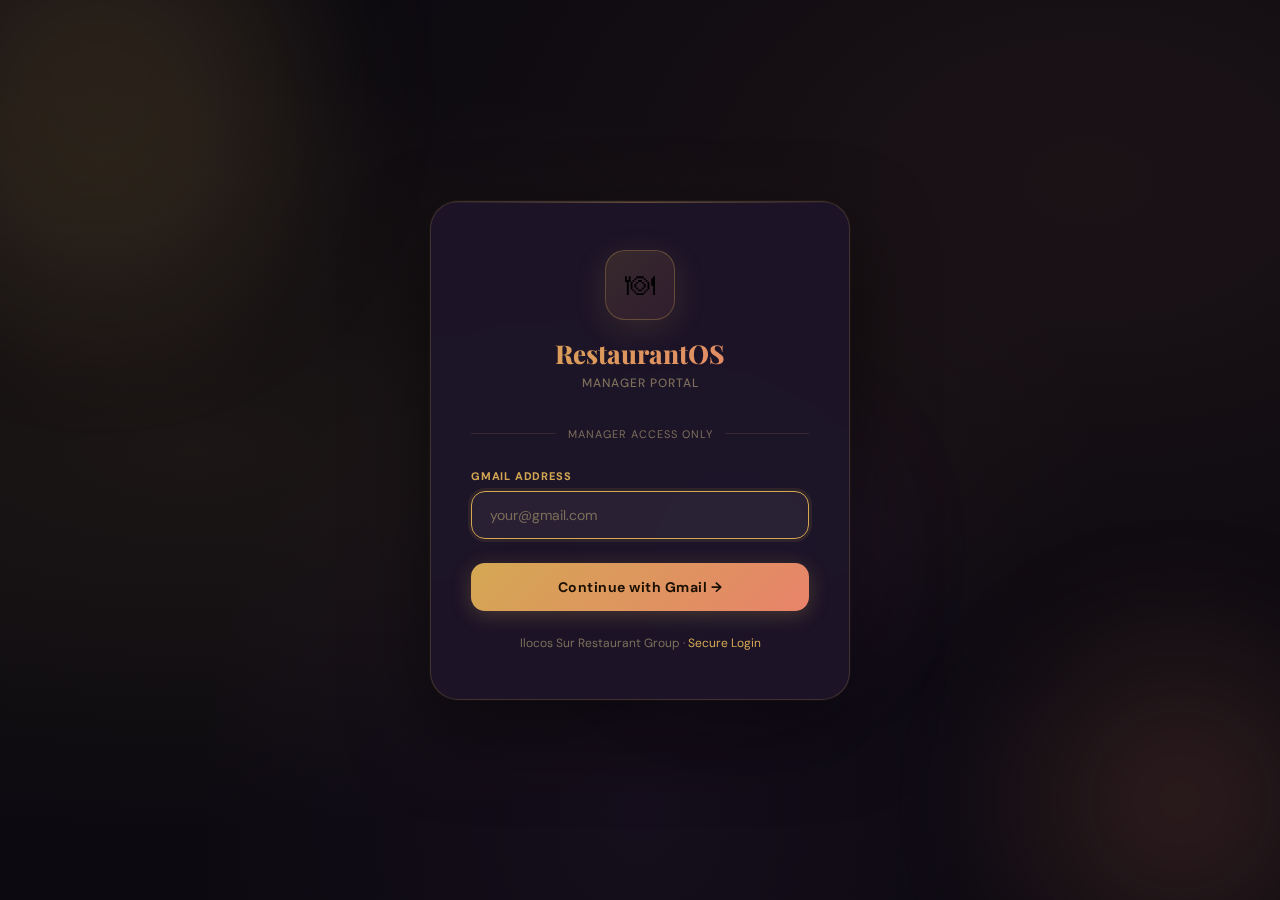
<file: index.html>
<!DOCTYPE html>
<html lang="en">
<head>
<meta charset="UTF-8">
<meta name="viewport" content="width=device-width, initial-scale=1.0">
<title>RestaurantOS — Manager Access</title>
<link rel="preconnect" href="https://fonts.googleapis.com">
<link href="https://fonts.googleapis.com/css2?family=Playfair+Display:wght@600;700;800&family=DM+Sans:wght@300;400;500;600&display=swap" rel="stylesheet">
<style>
*{margin:0;padding:0;box-sizing:border-box}
:root{
  --bg:#0c0a10;--gold:#d4a853;--gold2:#f0c96a;--rose:#e8836a;
  --surface:rgba(28,20,40,0.95);--border:rgba(212,168,83,0.2);
  --text:#f5f0e8;--muted:#7c6e5a;--grad:linear-gradient(135deg,#d4a853,#e8836a);
}
body{
  font-family:'DM Sans',sans-serif;
  background:var(--bg);
  min-height:100vh;
  display:flex;align-items:center;justify-content:center;
  background-image:
    radial-gradient(ellipse at 15% 50%,rgba(212,168,83,0.08) 0%,transparent 60%),
    radial-gradient(ellipse at 85% 20%,rgba(232,131,106,0.07) 0%,transparent 50%),
    radial-gradient(ellipse at 50% 90%,rgba(192,84,252,0.05) 0%,transparent 50%);
  padding:20px;
}

/* Floating orbs */
.orb{position:fixed;border-radius:50%;filter:blur(80px);opacity:0.15;pointer-events:none}
.orb1{width:400px;height:400px;background:#d4a853;top:-100px;left:-100px;animation:float1 8s ease-in-out infinite}
.orb2{width:300px;height:300px;background:#e8836a;bottom:-50px;right:-50px;animation:float2 10s ease-in-out infinite}
.orb3{width:200px;height:200px;background:#a855f7;top:50%;left:50%;animation:float3 12s ease-in-out infinite}
@keyframes float1{0%,100%{transform:translate(0,0)}50%{transform:translate(30px,30px)}}
@keyframes float2{0%,100%{transform:translate(0,0)}50%{transform:translate(-20px,-30px)}}
@keyframes float3{0%,100%{transform:translate(-50%,-50%)}50%{transform:translate(-45%,-55%)}}

.login-card{
  background:var(--surface);
  border:1px solid var(--border);
  border-radius:28px;
  padding:48px 40px;
  width:100%;max-width:420px;
  backdrop-filter:blur(20px);
  box-shadow:0 32px 80px rgba(0,0,0,0.5),0 0 0 1px rgba(212,168,83,0.05);
  animation:cardIn 0.6s cubic-bezier(0.34,1.56,0.64,1);
  position:relative;overflow:hidden;
}
@keyframes cardIn{from{opacity:0;transform:translateY(30px) scale(0.95)}to{opacity:1;transform:translateY(0) scale(1)}}

.card-shine{
  position:absolute;top:0;left:0;right:0;height:1px;
  background:linear-gradient(90deg,transparent,rgba(212,168,83,0.4),transparent);
}

.logo-wrap{text-align:center;margin-bottom:36px}
.logo-icon{
  width:70px;height:70px;
  background:linear-gradient(135deg,rgba(212,168,83,0.15),rgba(232,131,106,0.1));
  border:1px solid rgba(212,168,83,0.3);
  border-radius:20px;
  display:inline-flex;align-items:center;justify-content:center;
  font-size:30px;margin-bottom:16px;
  box-shadow:0 8px 32px rgba(212,168,83,0.15);
}
.logo-name{
  font-family:'Playfair Display',serif;
  font-size:26px;font-weight:800;
  background:var(--grad);
  -webkit-background-clip:text;-webkit-text-fill-color:transparent;
  background-clip:text;
}
.logo-sub{font-size:12px;color:var(--muted);margin-top:4px;letter-spacing:1px;text-transform:uppercase;font-weight:500}

.divider-line{
  display:flex;align-items:center;gap:12px;margin-bottom:28px;
}
.divider-line span{font-size:11px;color:var(--muted);white-space:nowrap;text-transform:uppercase;letter-spacing:1px}
.divider-line::before,.divider-line::after{content:'';flex:1;height:1px;background:rgba(212,168,83,0.15)}

.input-wrap{position:relative;margin-bottom:16px}
.input-label{font-size:11px;color:var(--gold);font-weight:700;letter-spacing:0.8px;text-transform:uppercase;display:block;margin-bottom:8px}
.input{
  width:100%;padding:14px 18px;
  background:rgba(255,255,255,0.04);
  border:1px solid rgba(212,168,83,0.15);
  border-radius:14px;color:var(--text);
  font-size:14px;font-family:'DM Sans',sans-serif;
  outline:none;transition:all 0.25s;
}
.input:focus{border-color:var(--gold);box-shadow:0 0 0 3px rgba(212,168,83,0.1);background:rgba(255,255,255,0.06)}
.input::placeholder{color:var(--muted)}

.btn-login{
  width:100%;padding:15px;
  background:var(--grad);
  color:#1a0f00;font-weight:700;font-size:14px;
  font-family:'DM Sans',sans-serif;letter-spacing:0.5px;
  border:none;border-radius:14px;cursor:pointer;
  transition:all 0.3s;margin-top:8px;
  box-shadow:0 4px 20px rgba(212,168,83,0.25);
}
.btn-login:hover{transform:translateY(-2px);box-shadow:0 8px 30px rgba(212,168,83,0.4)}
.btn-login:active{transform:translateY(0)}

.error-msg{
  background:rgba(248,113,113,0.1);
  border:1px solid rgba(248,113,113,0.25);
  border-radius:10px;padding:12px 16px;
  color:#f87171;font-size:13px;
  margin-top:14px;display:none;
  animation:shake 0.3s ease;
}
@keyframes shake{0%,100%{transform:translateX(0)}25%{transform:translateX(-6px)}75%{transform:translateX(6px)}}

.footer-note{text-align:center;margin-top:24px;font-size:12px;color:var(--muted)}
.footer-note span{color:var(--gold)}
</style>
</head>
<body>
<div class="orb orb1"></div>
<div class="orb orb2"></div>
<div class="orb orb3"></div>

<div class="login-card">
  <div class="card-shine"></div>

  <div class="logo-wrap">
    <div class="logo-icon">🍽</div>
    <div class="logo-name">RestaurantOS</div>
    <div class="logo-sub">Manager Portal</div>
  </div>

  <div class="divider-line"><span>Manager Access Only</span></div>

  <label class="input-label">Gmail Address</label>
  <div class="input-wrap">
    <input class="input" id="emailInput" type="email" placeholder="your@gmail.com" autocomplete="email">
  </div>

  <button class="btn-login" onclick="signIn()">Continue with Gmail →</button>

  <div class="error-msg" id="errorMsg">Access denied. Only the authorized manager can sign in.</div>

  <div class="footer-note">Ilocos Sur Restaurant Group · <span>Secure Login</span></div>
</div>

<script>
var MANAGER_EMAIL = localStorage.getItem('managerEmail') || '';

function signIn(){
  var email = document.getElementById('emailInput').value.trim().toLowerCase();
  if(!email){showError('Please enter your Gmail address.');return;}
  if(!email.includes('@gmail.com')){showError('Please use a valid Gmail address.');return;}

  if(!MANAGER_EMAIL){
    // First time setup
    localStorage.setItem('managerEmail', email);
    localStorage.setItem('isLoggedIn', 'true');
    window.location.href = 'setup-pin.html';
    return;
  }

  if(email !== MANAGER_EMAIL.toLowerCase()){
    showError('Access denied. Only the authorized manager can sign in.');
    return;
  }

  localStorage.setItem('isLoggedIn', 'true');
  window.location.href = 'pin-login.html';
}

function showError(msg){
  var el = document.getElementById('errorMsg');
  el.textContent = msg;
  el.style.display = 'block';
  setTimeout(function(){el.style.display='none'}, 4000);
}

document.getElementById('emailInput').addEventListener('keypress', function(e){
  if(e.key === 'Enter') signIn();
});

// Auto-focus
document.getElementById('emailInput').focus();
</script>
</body>
</html>
</file>
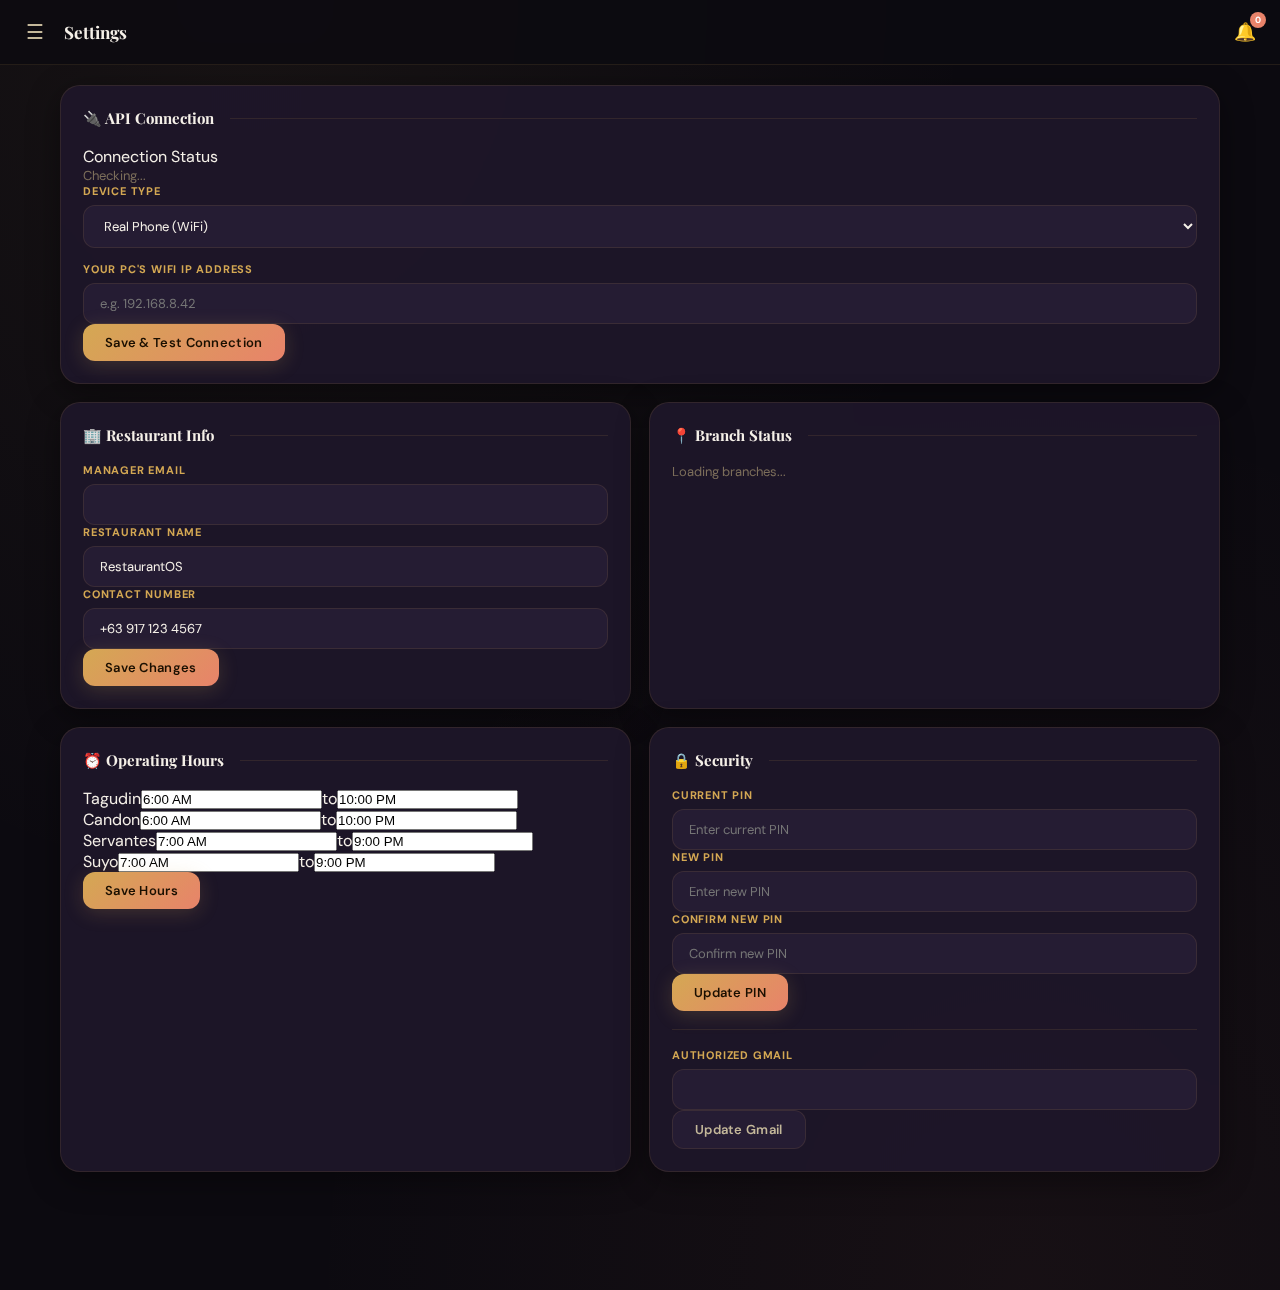
<file: settings.html>
<!DOCTYPE html>
<html lang="en">
<head>
<meta charset="UTF-8">
<meta name="viewport" content="width=device-width, initial-scale=1.0">
<title>Settings</title>
<style>
@import url('https://fonts.googleapis.com/css2?family=Playfair+Display:wght@600;700;800&family=DM+Sans:wght@300;400;500;600;700&display=swap');
:root{
  --bg:#0c0a10;
  --bg2:#110d18;
  --surface:rgba(30,22,42,0.9);
  --surface2:rgba(40,30,55,0.8);
  --surface3:rgba(50,38,68,0.6);
  --border:rgba(212,168,83,0.12);
  --border2:rgba(212,168,83,0.25);
  --gold:#d4a853;
  --gold2:#f0c96a;
  --rose:#e8836a;
  --accent:var(--gold);
  --accent2:#60a5fa;
  --accent3:#4ade80;
  --accent4:#c084fc;
  --text:#f5f0e8;
  --text2:#c4b89a;
  --muted:#7c6e5a;
  --open:#4ade80;
  --busy:#fbbf24;
  --closed:#f87171;
  --grad:linear-gradient(135deg,#d4a853,#e8836a);
  --grad2:linear-gradient(135deg,#1e162a,#2d1f3d);
  --shadow:0 8px 32px rgba(0,0,0,0.4);
  --shadow-gold:0 4px 20px rgba(212,168,83,0.2);
  --glow:0 0 20px rgba(212,168,83,0.15);
}
*{margin:0;padding:0;box-sizing:border-box}
body{
  font-family:'DM Sans',sans-serif;
  background:var(--bg);
  color:var(--text);
  min-height:100vh;
  background-image:
    radial-gradient(ellipse at 20% 0%,rgba(212,168,83,0.06) 0%,transparent 50%),
    radial-gradient(ellipse at 80% 100%,rgba(232,131,106,0.05) 0%,transparent 50%);
}
.page{padding:20px 20px 100px;max-width:1200px;margin:0 auto}
.card{
  background:var(--surface);
  border:1px solid var(--border);
  border-radius:20px;
  padding:22px;
  margin-bottom:18px;
  backdrop-filter:blur(12px);
  box-shadow:var(--shadow);
  transition:border-color 0.3s;
}
.card:hover{border-color:var(--border2)}
.card-title{
  font-family:'Playfair Display',serif;
  font-size:15px;
  font-weight:700;
  margin-bottom:18px;
  color:var(--text);
  display:flex;
  align-items:center;
  gap:8px;
}
.card-title::after{content:'';flex:1;height:1px;background:var(--border);margin-left:8px}

/* BUTTONS */
.btn{padding:10px 22px;border-radius:12px;border:none;cursor:pointer;font-size:13px;font-weight:600;font-family:'DM Sans',sans-serif;transition:all 0.25s;letter-spacing:0.3px}
.btn-primary{background:var(--grad);color:#1a0f00;box-shadow:var(--shadow-gold)}
.btn-primary:hover{transform:translateY(-2px);box-shadow:0 8px 25px rgba(212,168,83,0.35)}
.btn-primary:active{transform:translateY(0)}
.btn-secondary{background:var(--surface2);color:var(--text2);border:1px solid var(--border)}
.btn-secondary:hover{border-color:var(--border2);color:var(--text)}
.btn-danger{background:rgba(248,113,113,0.12);color:var(--closed);border:1px solid rgba(248,113,113,0.25)}
.btn-danger:hover{background:rgba(248,113,113,0.2)}
.btn-success{background:rgba(74,222,128,0.12);color:var(--open);border:1px solid rgba(74,222,128,0.25)}
.btn-success:hover{background:rgba(74,222,128,0.2)}
.btn-sm{padding:7px 14px;font-size:12px;border-radius:9px}

/* INPUTS */
.input{
  width:100%;
  padding:11px 16px;
  background:var(--surface2);
  border:1px solid var(--border);
  border-radius:12px;
  color:var(--text);
  font-size:13px;
  font-family:'DM Sans',sans-serif;
  outline:none;
  transition:all 0.2s;
}
.input:focus{border-color:var(--gold);box-shadow:0 0 0 3px rgba(212,168,83,0.1)}
select.input{cursor:pointer}

/* TAGS */
.tag{display:inline-flex;align-items:center;padding:4px 12px;border-radius:20px;font-size:11px;font-weight:600;letter-spacing:0.5px;text-transform:uppercase}
.tag-open,.tag-confirmed,.tag-instock{background:rgba(74,222,128,0.12);color:var(--open);border:1px solid rgba(74,222,128,0.2)}
.tag-busy,.tag-pending,.tag-low,.tag-seated{background:rgba(251,191,36,0.12);color:var(--busy);border:1px solid rgba(251,191,36,0.2)}
.tag-closed,.tag-cancelled,.tag-outofstock,.tag-absent{background:rgba(248,113,113,0.12);color:var(--closed);border:1px solid rgba(248,113,113,0.2)}
.tag-info,.tag-off{background:rgba(96,165,250,0.12);color:var(--accent2);border:1px solid rgba(96,165,250,0.2)}

/* TABLE */
table{width:100%;border-collapse:collapse}
th{font-size:10px;font-weight:700;color:var(--gold);text-transform:uppercase;letter-spacing:1.5px;padding:12px 14px;text-align:left;border-bottom:1px solid var(--border2)}
td{padding:13px 14px;font-size:13px;border-bottom:1px solid var(--border);vertical-align:middle;color:var(--text2)}
td:first-child{color:var(--text);font-weight:500}
tr:last-child td{border-bottom:none}
tr:hover td{background:rgba(212,168,83,0.03);color:var(--text)}

/* STATS */
.stat-val{font-family:'Playfair Display',serif;font-size:28px;font-weight:800;background:var(--grad);-webkit-background-clip:text;-webkit-text-fill-color:transparent;background-clip:text}
.stat-label{font-size:11px;color:var(--muted);margin-top:6px;text-transform:uppercase;letter-spacing:1px;font-weight:600}

/* GRIDS */
.grid-2{display:grid;grid-template-columns:1fr 1fr;gap:18px}
.grid-3{display:grid;grid-template-columns:repeat(3,1fr);gap:16px}
.grid-4{display:grid;grid-template-columns:repeat(4,1fr);gap:14px;margin-bottom:20px}

/* MODAL */
.modal-bg{display:none;position:fixed;inset:0;background:rgba(0,0,0,0.75);backdrop-filter:blur(4px);z-index:500;align-items:center;justify-content:center}
.modal-bg.open{display:flex}
.modal{
  background:var(--bg2);
  border:1px solid var(--border2);
  border-radius:24px;
  padding:28px;
  width:90%;
  max-width:460px;
  max-height:90vh;
  overflow-y:auto;
  box-shadow:0 24px 60px rgba(0,0,0,0.6),var(--shadow-gold);
  animation:modalIn 0.3s cubic-bezier(0.34,1.56,0.64,1);
}
@keyframes modalIn{from{opacity:0;transform:scale(0.92) translateY(20px)}to{opacity:1;transform:scale(1) translateY(0)}}
.modal-title{font-family:'Playfair Display',serif;font-size:18px;font-weight:700;margin-bottom:20px;color:var(--text)}
.form-group{margin-bottom:16px}
.form-label{font-size:11px;color:var(--gold);margin-bottom:7px;display:block;font-weight:700;text-transform:uppercase;letter-spacing:0.8px}
.modal-actions{display:flex;gap:10px;justify-content:flex-end;margin-top:24px}

/* TOPBAR */
.topbar{
  position:sticky;top:0;
  display:flex;align-items:center;gap:14px;
  padding:14px 20px;
  background:rgba(12,10,16,0.85);
  backdrop-filter:blur(20px);
  border-bottom:1px solid var(--border);
  z-index:100;
}
.burger-btn{background:none;border:none;color:var(--text2);font-size:20px;cursor:pointer;padding:6px;border-radius:8px;transition:all 0.2s}
.burger-btn:hover{color:var(--gold);background:rgba(212,168,83,0.1)}
.topbar-title{font-family:'Playfair Display',serif;font-weight:700;font-size:17px;flex:1;color:var(--text)}
.topbar-right{display:flex;align-items:center;gap:14px}
.topbar-clock{font-size:11px;color:var(--muted);font-weight:500}
.notif-badge{position:relative;cursor:pointer;font-size:18px;padding:4px}
.badge-count{position:absolute;top:-4px;right:-6px;background:var(--rose);color:white;font-size:9px;font-weight:700;width:16px;height:16px;border-radius:50%;display:flex;align-items:center;justify-content:center}

/* NAV DRAWER */
.nav-overlay{display:none;position:fixed;inset:0;background:rgba(0,0,0,0.65);backdrop-filter:blur(2px);z-index:200}
.nav-overlay.open{display:block}
.nav-drawer{
  position:fixed;top:0;left:0;bottom:0;width:280px;
  background:linear-gradient(180deg,#0f0a18 0%,#150f22 100%);
  border-right:1px solid var(--border2);
  z-index:300;
  transform:translateX(-100%);
  transition:transform 0.35s cubic-bezier(0.4,0,0.2,1);
  display:flex;flex-direction:column;overflow-y:auto;
}
.nav-drawer.open{transform:translateX(0)}
.nav-header{padding:28px 20px 16px;position:relative}
.nav-logo{font-family:'Playfair Display',serif;font-weight:800;font-size:20px;background:var(--grad);-webkit-background-clip:text;-webkit-text-fill-color:transparent;background-clip:text}
.nav-subtitle{font-size:11px;color:var(--muted);margin-top:3px;letter-spacing:0.5px}
.nav-email{font-size:11px;color:var(--text2);padding:0 20px 14px}
.nav-close{position:absolute;top:24px;right:16px;background:var(--surface2);border:1px solid var(--border);color:var(--muted);width:30px;height:30px;border-radius:8px;cursor:pointer;font-size:13px;transition:all 0.2s}
.nav-close:hover{color:var(--text);border-color:var(--border2)}
.nav-divider{height:1px;background:var(--border);margin:4px 0}
.nav-links{flex:1;padding:8px 12px}
.nav-item{display:flex;align-items:center;gap:12px;padding:12px 14px;border-radius:12px;cursor:pointer;color:var(--muted);font-size:13px;font-weight:500;margin-bottom:2px;transition:all 0.2s}
.nav-item:hover{background:rgba(212,168,83,0.07);color:var(--text2)}
.nav-item.active{background:rgba(212,168,83,0.12);color:var(--gold);font-weight:600;border:1px solid rgba(212,168,83,0.15)}
.nav-icon{font-size:16px;width:22px;text-align:center}
.nav-active-dot{width:6px;height:6px;background:var(--gold);border-radius:50%;margin-left:auto;box-shadow:0 0 6px rgba(212,168,83,0.6)}
.nav-logout{padding:12px 20px 20px;color:var(--closed)!important;font-weight:500}

/* ANIMATIONS */
.fade-in{animation:fadeIn 0.4s ease}
@keyframes fadeIn{from{opacity:0;transform:translateY(12px)}to{opacity:1;transform:translateY(0)}}
.stagger>*{animation:fadeIn 0.4s ease both}
.stagger>*:nth-child(1){animation-delay:0.05s}
.stagger>*:nth-child(2){animation-delay:0.1s}
.stagger>*:nth-child(3){animation-delay:0.15s}
.stagger>*:nth-child(4){animation-delay:0.2s}

/* MISC */
.loading{text-align:center;padding:48px;color:var(--muted);font-size:13px}
.loading::before{content:'✦';display:block;font-size:24px;margin-bottom:12px;animation:spin 2s linear infinite;color:var(--gold)}
@keyframes spin{to{transform:rotate(360deg)}}
.error-box{background:rgba(248,113,113,0.08);border:1px solid rgba(248,113,113,0.2);border-radius:12px;padding:16px;color:var(--closed);font-size:13px;margin-bottom:16px}
.empty-state{text-align:center;padding:60px 20px;color:var(--muted)}
.empty-state-icon{font-size:40px;margin-bottom:12px;opacity:0.5}
.section-header{display:flex;align-items:center;justify-content:space-between;margin-bottom:18px}
.section-title{font-family:'Playfair Display',serif;font-size:16px;font-weight:700;color:var(--text)}
.divider{height:1px;background:var(--border);margin:18px 0}
@media(max-width:768px){.grid-3,.grid-4{grid-template-columns:1fr 1fr}.grid-2{grid-template-columns:1fr}}
</style>
</head>
<body>

<div class="nav-overlay" id="navOverlay" onclick="closeNav()"></div>
<div class="nav-drawer" id="navDrawer">
  <div class="nav-header">
    <div class="nav-logo">✦ RestaurantOS</div>
    <div class="nav-subtitle">Admin Panel</div>
    <button class="nav-close" onclick="closeNav()">✕</button>
  </div>
  <div class="nav-email" id="navEmail"></div>
  <div class="nav-divider"></div>
  <nav class="nav-links" id="navLinks"></nav>
  <div class="nav-divider"></div>
  <div class="nav-item nav-logout" onclick="logout()"><span class="nav-icon">🚪</span><span>Logout</span></div>
</div>

<div class="topbar">
  <button class="burger-btn" onclick="openNav()">☰</button>
  <div class="topbar-title">Settings</div>
  <div class="topbar-right">
    <span class="topbar-clock" id="topClock"></span>
    <span class="notif-badge" onclick="go('notifications.html')">🔔<span class="badge-count" id="notifCount">0</span></span>
  </div>
</div>

<div class="page fade-in">

  <!-- API CONNECTION -->
  <div class="card">
    <div class="card-title">🔌 API Connection</div>
    <div class="api-box">
      <div class="api-label">Connection Status</div>
      <div id="connStatus" style="font-size:13px;color:var(--muted)">Checking...</div>
    </div>
    <div class="form-label">Device Type</div>
    <select class="input" id="deviceType" onchange="switchDevice()" style="margin-bottom:14px">
      <option value="phone">Real Phone (WiFi)</option>
      <option value="emulator">Emulator</option>
    </select>
    <div class="form-label">Your PC's WiFi IP Address</div>
    <input class="input" id="phoneIP" placeholder="e.g. 192.168.8.42">
    <button class="btn btn-primary" onclick="saveIP()">Save &amp; Test Connection</button>
  </div>

  <div class="grid-2">
    <!-- RESTAURANT INFO -->
    <div class="card">
      <div class="card-title">🏢 Restaurant Info</div>
      <label class="form-label">Manager Email</label>
      <input class="input" id="settEmail">
      <label class="form-label">Restaurant Name</label>
      <input class="input" id="settName" value="RestaurantOS">
      <label class="form-label">Contact Number</label>
      <input class="input" id="settContact" value="+63 917 123 4567">
      <button class="btn btn-primary" onclick="alert('Settings saved!')">Save Changes</button>
    </div>

    <!-- BRANCH INFO -->
    <div class="card">
      <div class="card-title">📍 Branch Status</div>
      <div id="branchBoxes"><div style="color:var(--muted);font-size:13px">Loading branches...</div></div>
    </div>
  </div>

  <div class="grid-2">
    <!-- OPERATING HOURS -->
    <div class="card">
      <div class="card-title">⏰ Operating Hours</div>
      <div class="hours-row"><span class="hours-label">Tagudin</span><input class="hours-input" value="6:00 AM"><span class="sep">to</span><input class="hours-input" value="10:00 PM"></div>
      <div class="hours-row"><span class="hours-label">Candon</span><input class="hours-input" value="6:00 AM"><span class="sep">to</span><input class="hours-input" value="10:00 PM"></div>
      <div class="hours-row"><span class="hours-label">Servantes</span><input class="hours-input" value="7:00 AM"><span class="sep">to</span><input class="hours-input" value="9:00 PM"></div>
      <div class="hours-row"><span class="hours-label">Suyo</span><input class="hours-input" value="7:00 AM"><span class="sep">to</span><input class="hours-input" value="9:00 PM"></div>
      <button class="btn btn-primary" onclick="alert('Hours saved!')">Save Hours</button>
    </div>

    <!-- SECURITY -->
    <div class="card">
      <div class="card-title">🔒 Security</div>
      <label class="form-label">Current PIN</label>
      <input class="input" type="password" placeholder="Enter current PIN" maxlength="4">
      <label class="form-label">New PIN</label>
      <input class="input" id="newPin" type="password" placeholder="Enter new PIN" maxlength="4">
      <label class="form-label">Confirm New PIN</label>
      <input class="input" id="confirmPin" type="password" placeholder="Confirm new PIN" maxlength="4">
      <button class="btn btn-primary" onclick="updatePin()">Update PIN</button>
      <div class="divider"></div>
      <label class="form-label">Authorized Gmail</label>
      <input class="input" id="settGmail">
      <button class="btn btn-secondary" onclick="updateGmail()">Update Gmail</button>
    </div>
  </div>

</div>

<script>
if(localStorage.getItem('isLoggedIn')!=='true')window.location.href='index.html';
if(sessionStorage.getItem('pinVerified')!=='true')window.location.href='pin-login.html';

var API = 'https://railway-api-production-31fd.up.railway.app/';

function apiGet(ep){
  return fetch(API+ep).then(function(r){return r.json()}).catch(function(e){console.error(e);return null});
}
function apiPost(ep,data){
  return fetch(API+ep,{method:'POST',headers:{'Content-Type':'application/json'},body:JSON.stringify(data)}).then(function(r){return r.json()}).catch(function(e){console.error(e);return null});
},body:JSON.stringify(data)}).then(function(r){return r.json()}).catch(function(e){console.error(e);return null});
}

var NAV=[
  {id:'dashboard',   icon:'🏠',label:'Dashboard',          file:'dashboard.html'},
  {id:'reservations',icon:'📅',label:'Reservations',        file:'reservations.html'},
  {id:'menu',        icon:'🍽',label:'Menu Management',     file:'menu.html'},
  {id:'inventory',   icon:'📦',label:'Inventory',           file:'inventory.html'},
  {id:'staff',       icon:'👥',label:'Staff Management',    file:'staff.html'},
  {id:'billing',     icon:'💰',label:'Billing & Payments',  file:'billing.html'},
  {id:'events',      icon:'🗓',label:'Event Scheduler',     file:'events.html'},
  {id:'reports',     icon:'📊',label:'Reports & Analytics', file:'reports.html'},
  {id:'feedback',    icon:'⭐',label:'Customer Feedback',   file:'feedback.html'},
  {id:'notifications',icon:'🔔',label:'Notifications',      file:'notifications.html'},
  {id:'settings',    icon:'⚙️',label:'Settings',            file:'settings.html'},
];
document.getElementById('navEmail').textContent=localStorage.getItem('managerEmail')||'';
var nh='';
for(var i=0;i<NAV.length;i++){
  var n=NAV[i];var a=n.id==='settings';
  nh+='<div class="nav-item'+(a?' active':'')+'" onclick="go(\''+n.file+'\')"><span class="nav-icon">'+n.icon+'</span><span>'+n.label+'</span>'+(a?'<span class="nav-active-dot"></span>':'')+'</div>';
}
document.getElementById('navLinks').innerHTML=nh;

function openNav(){document.getElementById('navDrawer').classList.add('open');document.getElementById('navOverlay').classList.add('open')}
function closeNav(){document.getElementById('navDrawer').classList.remove('open');document.getElementById('navOverlay').classList.remove('open')}
function go(f){window.location.href=f}
function logout(){sessionStorage.clear();window.location.href='pin-login.html'}
(function tick(){var el=document.getElementById('topClock');if(el)el.textContent=new Date().toLocaleString('en-PH',{month:'short',day:'numeric',hour:'2-digit',minute:'2-digit'});setTimeout(tick,1000)})();

// Fill saved values
document.getElementById('settEmail').value=localStorage.getItem('managerEmail')||'';
document.getElementById('settGmail').value=localStorage.getItem('managerEmail')||'';
document.getElementById('phoneIP').value=savedIP;
document.getElementById('deviceType').value=USE_EMULATOR?'emulator':'phone';

// Check connection
function checkConnection(){
  var el=document.getElementById('connStatus');
  el.innerHTML='<span class="status-dot" style="background:var(--busy)"></span> Connecting to Railway...';
  apiGet('branches.php').then(function(data){
    if(data && data.length){
      el.innerHTML='<span class="status-dot" style="background:var(--open)"></span> ✅ Connected — database is live!';
      loadBranches();
    } else {
      el.innerHTML='<span class="status-dot" style="background:var(--closed)"></span> ❌ Cannot connect. Check XAMPP is running.';
    }
  });
}

// Load branches
function loadBranches(){
  apiGet('branches.php').then(function(data){
    if(!data)return;
    var html='';
    for(var i=0;i<data.length;i++){
      var b=data[i];
      var tc=b.status==='open'?'tag-open':b.status==='busy'?'tag-busy':'tag-closed';
      html+='<div class="branch-box"><div class="branch-row"><strong>'+b.name+'</strong><span class="tag '+tc+'">'+b.status+'</span></div>'
        +'<select class="input" style="margin-bottom:0" onchange="updateBranchStatus('+b.id+',this.value)">'
        +'<option value="open"'+(b.status==='open'?' selected':'')+'>Open</option>'
        +'<option value="busy"'+(b.status==='busy'?' selected':'')+'>Busy</option>'
        +'<option value="closed"'+(b.status==='closed'?' selected':'')+'>Closed</option>'
        +'</select></div>';
    }
    document.getElementById('branchBoxes').innerHTML=html;
  });
}

function updateBranchStatus(id, status){
  apiPost('branches.php',{id:id,status:status}).then(function(res){
    if(res&&res.success)loadBranches();
  });
}

function switchDevice(){
  var val=document.getElementById('deviceType').value;
  USE_EMULATOR=val==='emulator';
  localStorage.setItem('useEmulator',USE_EMULATOR);
  API=USE_EMULATOR?EMULATOR_URL:PHONE_URL;
  checkConnection();
}

function saveIP(){
  var ip=document.getElementById('phoneIP').value.trim();
  if(!ip){alert('Enter an IP address');return;}
  localStorage.setItem('phoneIP',ip);
  PHONE_URL='http://'+ip+'/restaurant-api/api/';
  if(!USE_EMULATOR)API=PHONE_URL;
  checkConnection();
}

function updatePin(){
  var np=document.getElementById('newPin').value;
  var cp=document.getElementById('confirmPin').value;
  if(np.length!==4){alert('PIN must be 4 digits');return;}
  if(np!==cp){alert('PINs do not match');return;}
  localStorage.setItem('managerPin',np);
  apiPost('settings.php',{update_pin:true,pin:np}).then(function(){alert('PIN updated!')});
}

function updateGmail(){
  var g=document.getElementById('settGmail').value.trim();
  if(!g){alert('Enter a Gmail address');return;}
  localStorage.setItem('managerEmail',g);
  apiPost('settings.php',{update_gmail:true,email:g}).then(function(){alert('Gmail updated!')});
}

checkConnection();
loadBranches();
</script>
</body>
</html>
</file>
